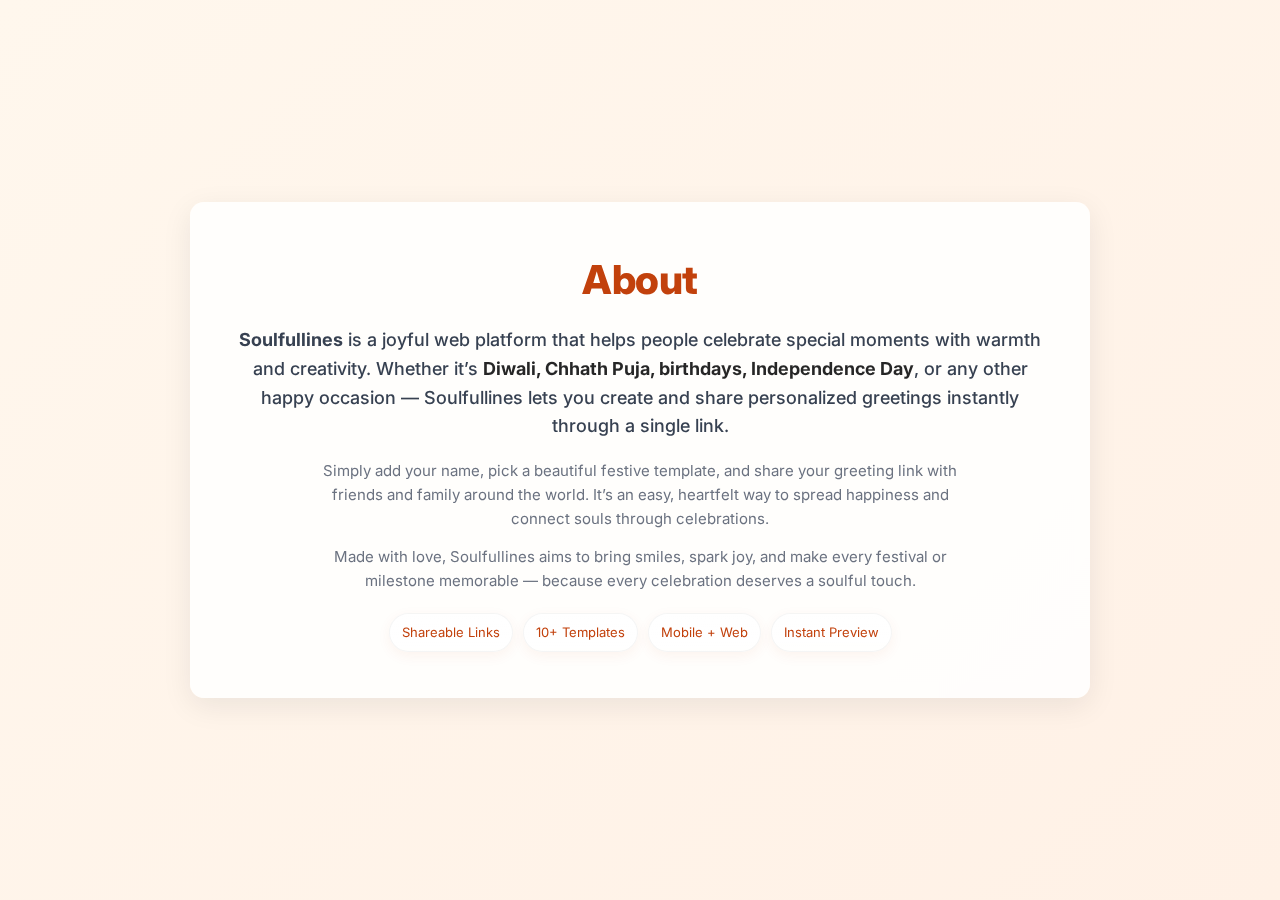
<file: about.html>
<!doctype html>
<html lang="en">
<head>
  <meta charset="utf-8" />
  <meta name="viewport" content="width=device-width,initial-scale=1" />
  <title>About Soulfullines</title>

  <!-- Optional: Google font -->
  <link href="https://fonts.googleapis.com/css2?family=Inter:wght@300;400;600;700;800&display=swap" rel="stylesheet">

  <style>
    :root{
      --bg-from: #fff7ed; /* yellow-50 like */
      --bg-to:   #fff1e6; /* orange-100 like */
      --accent:  #c2410c; /* orange-700 like */
      --text:    #374151; /* gray-700 like */
      --muted:   #6b7280;
      --card-max: 900px;
      --radius: 14px;
    }

    /* Page reset */
    *{box-sizing:border-box}
    html,body{height:100%}
    body{
      font-family: "Inter", system-ui, -apple-system, "Segoe UI", Roboto, "Helvetica Neue", Arial;
      margin:0;
      color:var(--text);
      background: linear-gradient(135deg, var(--bg-from), var(--bg-to));
      -webkit-font-smoothing:antialiased;
      -moz-osx-font-smoothing:grayscale;
      line-height:1.6;
      padding:40px 18px;
      display:flex;
      align-items:center;
      justify-content:center;
    }

    /* Container */
    .about-card{
      width:100%;
      max-width:var(--card-max);
      background: rgba(255,255,255,0.85);
      border-radius:var(--radius);
      padding: 36px;
      box-shadow: 0 8px 30px rgba(15,23,42,0.08);
      backdrop-filter: blur(6px);
      text-align:center;
      transition: transform .25s ease, box-shadow .25s ease;
    }
    .about-card:hover{
      transform: translateY(-6px);
      box-shadow: 0 18px 50px rgba(15,23,42,0.12);
    }

    h1{
      margin:0 0 14px 0;
      font-size: clamp(28px, 4.5vw, 40px);
      color: var(--accent);
      font-weight:800;
      letter-spacing:-0.01em;
    }

    .lead {
      font-size: clamp(15px, 2vw, 18px);
      margin:0 auto 18px auto;
      max-width: 75ch;
      color: var(--text);
      font-weight: 500;
    }

    .highlight{
      font-weight:700;
      color: rgba(0,0,0,0.85);
    }

    p {
      margin: 0 0 14px 0;
      font-size: 15px;
      color: var(--muted);
      max-width: 75ch;
      margin-left:auto;
      margin-right:auto;
    }

    /* small decorative row with icon placeholders */
    .badges {
      display:flex;
      gap:10px;
      justify-content:center;
      margin-top:20px;
      flex-wrap:wrap;
    }
    .badge {
      background: linear-gradient(180deg, rgba(255,255,255,0.9), rgba(255,255,255,0.7));
      border: 1px solid rgba(0,0,0,0.04);
      padding:8px 12px;
      border-radius:999px;
      font-size:13px;
      color: var(--accent);
      box-shadow: 0 4px 14px rgba(196,65,12,0.06);
    }

    /* responsive spacing */
    @media (min-width:900px){
      .about-card{ padding:46px; }
      .lead{ max-width:68ch; }
    }
  </style>
</head>
<body>
  <main class="about-card" role="main" aria-labelledby="about-heading">
    <h1 id="about-heading">About</h1>

    <p class="lead">
      <strong>Soulfullines</strong> is a joyful web platform that helps people celebrate special moments with warmth and creativity. Whether it’s
      <span class="highlight">Diwali, Chhath Puja, birthdays, Independence Day</span>, or any other happy occasion — Soulfullines lets you create
      and share personalized greetings instantly through a single link.
    </p>

    <p>
      Simply add your name, pick a beautiful festive template, and share your greeting link with friends and family around the world. It’s an easy,
      heartfelt way to spread happiness and connect souls through celebrations.
    </p>

    <p>
      Made with love, Soulfullines aims to bring smiles, spark joy, and make every festival or milestone memorable — because every celebration
      deserves a soulful touch.
    </p>

    <div class="badges" aria-hidden="true">
      <span class="badge">Shareable Links</span>
      <span class="badge">10+ Templates</span>
      <span class="badge">Mobile + Web</span>
      <span class="badge">Instant Preview</span>
    </div>
  </main>
</body>
</html>
</file>
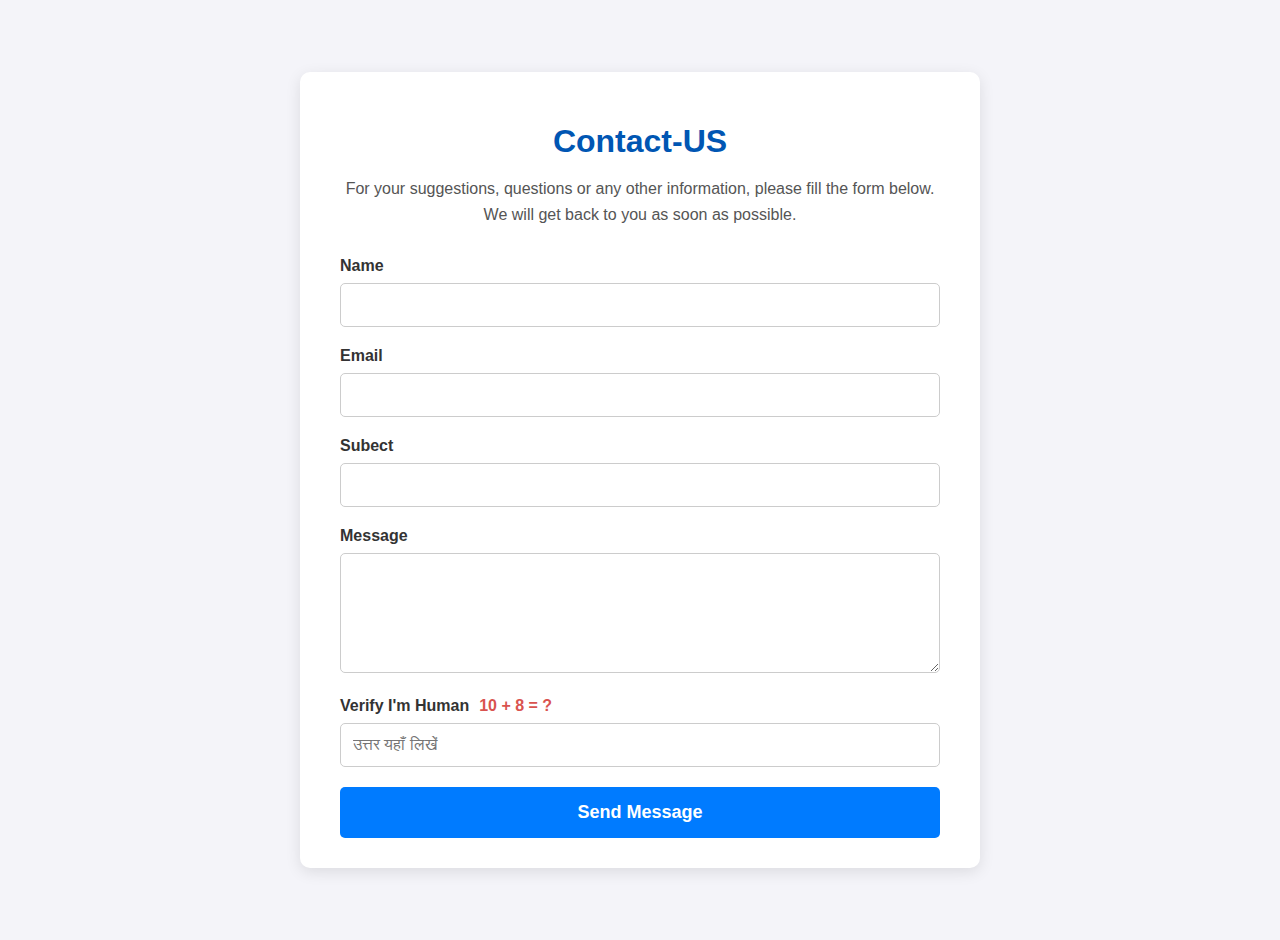
<file: Contact-us.html>
<!DOCTYPE html>
<html lang="hi-IN">
<head>
    <meta charset="UTF-8">
    <meta name="viewport" content="width=device-width, initial-scale=1.0">
    <title>Contact Us</title>
    <style>
        /* Basic Body Styling */
        body {
            font-family: Arial, sans-serif;
            background-color: #f4f4f9;
            color: #333;
            margin: 0;
            padding: 20px;
            display: flex;
            justify-content: center;
            align-items: center;
            min-height: 100vh;
        }

        /* Container for the form */
        .contact-container {
            background-color: #fff;
            padding: 30px 40px;
            border-radius: 10px;
            box-shadow: 0 4px 15px rgba(0, 0, 0, 0.1);
            max-width: 600px;
            width: 100%;
        }

        h1 {
            text-align: center;
            color: #0056b3;
            margin-bottom: 15px;
        }

        .intro-text {
            text-align: center;
            margin-bottom: 30px;
            color: #555;
            line-height: 1.6;
        }

        /* Styling for each form field group */
        .form-group {
            margin-bottom: 20px;
        }

        .form-group label {
            display: block;
            margin-bottom: 8px;
            font-weight: bold;
        }

        .form-group input[type="text"],
        .form-group input[type="email"],
        .form-group input[type="number"],
        .form-group textarea {
            width: 100%;
            padding: 12px;
            border: 1px solid #ccc;
            border-radius: 5px;
            font-size: 16px;
            box-sizing: border-box; /* To include padding in width */
            transition: border-color 0.3s;
        }

        .form-group input:focus,
        .form-group textarea:focus {
            border-color: #007bff;
            outline: none;
        }

        .form-group textarea {
            resize: vertical;
            min-height: 120px;
        }

        /* CAPTCHA specific styles */
        .captcha-group label {
            display: flex;
            align-items: center;
        }

        #captcha-question {
            font-weight: bold;
            color: #d9534f;
            margin-left: 10px;
        }

        /* Submit Button */
        .submit-btn {
            width: 100%;
            padding: 15px;
            background-color: #007bff;
            color: white;
            border: none;
            border-radius: 5px;
            font-size: 18px;
            font-weight: bold;
            cursor: pointer;
            transition: background-color 0.3s;
        }

        .submit-btn:hover {
            background-color: #0056b3;
        }

        /* For success/error messages */
        #form-message {
            text-align: center;
            padding: 10px;
            margin-bottom: 20px;
            border-radius: 5px;
            display: none; /* Hidden by default */
        }
        #form-message.success {
            background-color: #d4edda;
            color: #155724;
        }
        #form-message.error {
            background-color: #f8d7da;
            color: #721c24;
        }
    </style>
</head>
<body>

    <main class="contact-container">
        <h1>Contact-US</h1>
        <p class="intro-text">
            For your suggestions, questions or any other information, please fill the form below. We will get back to you as soon as possible.
        </p>

        <div id="form-message"></div>

        <form id="contactForm" action="https://formspree.io/f/xyzpnred" method="POST">
            <div class="form-group">
                <label for="name">Name</label>
                <input type="text" id="name" name="name" required>
            </div>

            <div class="form-group">
                <label for="email">Email</label>
                <input type="email" id="email" name="email" required>
            </div>

            <div class="form-group">
                <label for="subject">Subect</label>
                <input type="text" id="subject" name="subject" required>
            </div>

            <div class="form-group">
                <label for="message">Message</label>
                <textarea id="message" name="message" required></textarea>
            </div>

            <div class="form-group captcha-group">
                <label for="captcha">Verify I'm Human<span id="captcha-question"></span></label>
                <input type="number" id="captcha" name="captcha" placeholder="उत्तर यहाँ लिखें" required>
            </div>

            <button type="submit" class="submit-btn">Send Message</button>
        </form>
    </main>

    <script>
        // Global variable to store the correct CAPTCHA answer
        let correctAnswer;

        // Function to generate a new CAPTCHA question
        function generateCaptcha() {
            const num1 = Math.floor(Math.random() * 10) + 1; // Random number 1-10
            const num2 = Math.floor(Math.random() * 10) + 1; // Random number 1-10
            correctAnswer = num1 + num2;
            document.getElementById('captcha-question').textContent = `${num1} + ${num2} = ?`;
        }

        // This function runs when the form is submitted
        function handleFormSubmit(event) {
            // Prevent the form from actually submitting to a server
            event.preventDefault();

            const messageDiv = document.getElementById('form-message');
            const userAnswer = parseInt(document.getElementById('captcha').value, 10);

            // Check if the user's answer is correct
            if (userAnswer !== correctAnswer) {
                // If wrong, show an error message
                messageDiv.textContent = 'गलत सुरक्षा उत्तर! कृपया दोबारा प्रयास करें।';
                messageDiv.className = 'error';
                messageDiv.style.display = 'block';
                generateCaptcha(); // Generate a new question
            } else {
                // If correct, show a success message
                messageDiv.textContent = 'धन्यवाद! आपका संदेश सफलतापूर्वक भेज दिया गया है।';
                messageDiv.className = 'success';
                messageDiv.style.display = 'block';

                // --- IMPORTANT NOTE ---
                // In a real website, this is where you would send the form data to a server using fetch().
                // For this example, we will just reset the form.
                
                document.getElementById('contactForm').reset(); // Clear the form
                generateCaptcha(); // Generate a new question for the next time
            }
        }

        // Wait for the page to load completely before running scripts
        document.addEventListener('DOMContentLoaded', () => {
            generateCaptcha(); // Generate the first CAPTCHA question
            const form = document.getElementById('contactForm');
            form.addEventListener('submit', handleFormSubmit); // Attach the submit handler
        });
    </script>

</body>
</html>
</file>
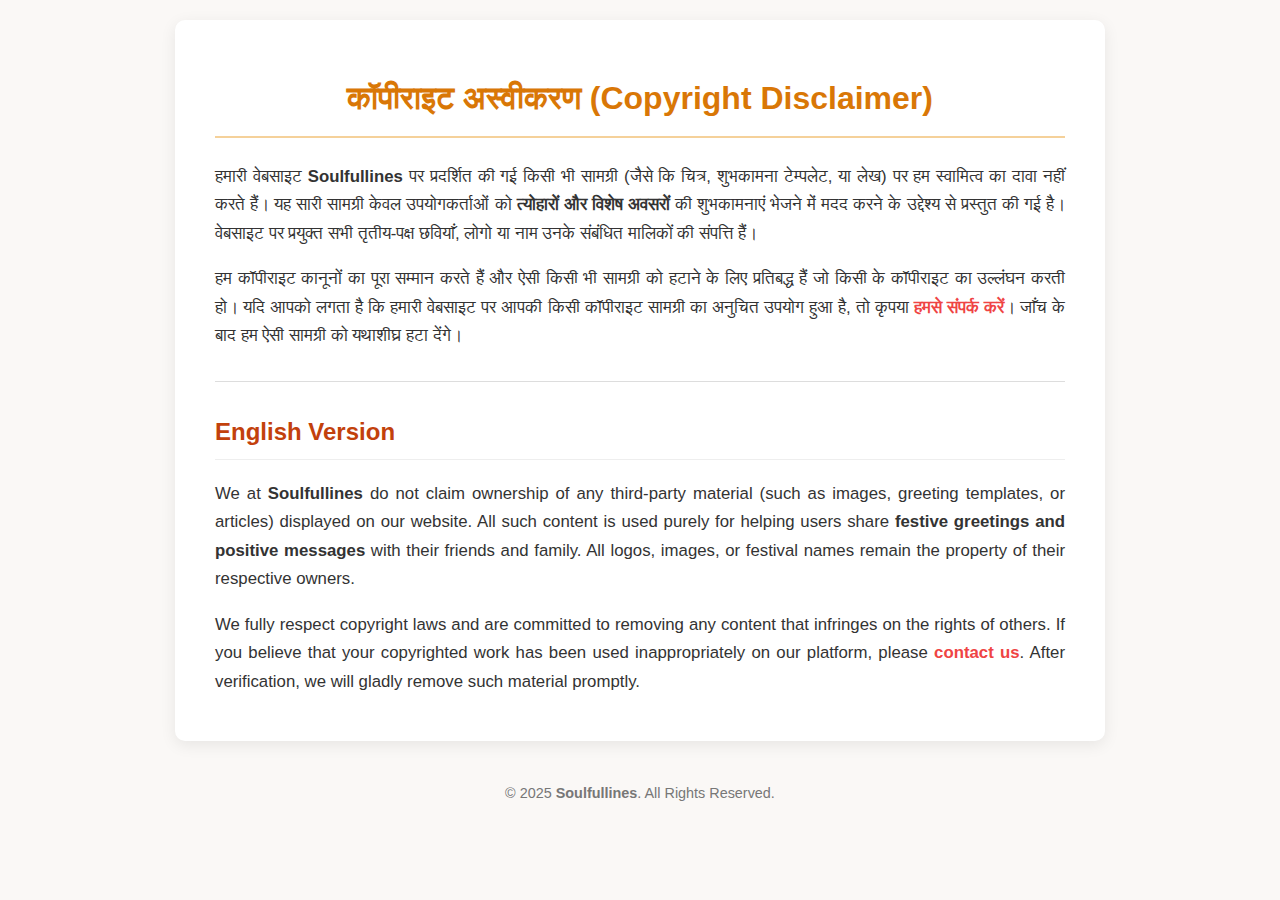
<file: Desclaimer.html>
<!DOCTYPE html>
<html lang="hi-IN">
<head>
    <meta charset="UTF-8">
    <meta name="viewport" content="width=device-width, initial-scale=1.0">
    <title>Copyright Disclaimer - Soulfullines</title>
    <!-- Google tag (gtag.js) -->
<script async src="https://www.googletagmanager.com/gtag/js?id=G-MBQ3MP107Y"></script>
<script>
  window.dataLayer = window.dataLayer || [];
  function gtag(){dataLayer.push(arguments);}
  gtag('js', new Date());

  gtag('config', 'G-MBQ3MP107Y');
</script>
    <style>
        body {
            font-family: Arial, sans-serif;
            line-height: 1.7;
            margin: 0;
            padding: 20px;
            background-color: #faf8f6;
            color: #333;
        }
        .container {
            max-width: 850px;
            margin: auto;
            background: #fff;
            padding: 30px 40px;
            border-radius: 10px;
            box-shadow: 0 4px 16px rgba(0, 0, 0, 0.08);
        }
        h1 {
            color: #d97706;
            text-align: center;
            border-bottom: 2px solid #f5d19a;
            padding-bottom: 10px;
            margin-bottom: 25px;
        }
        h2 {
            color: #c2410c;
            margin-top: 25px;
            border-bottom: 1px solid #eee;
            padding-bottom: 6px;
        }
        p {
            text-align: justify;
            font-size: 1.05em;
            margin-bottom: 15px;
        }
        a {
            color: #ef4444;
            text-decoration: none;
            font-weight: bold;
        }
        a:hover {
            text-decoration: underline;
        }
        .footer {
            text-align: center;
            margin-top: 40px;
            font-size: 0.9em;
            color: #777;
        }
        hr {
            border: 0;
            height: 1px;
            background: #ddd;
            margin: 30px 0;
        }
    </style>
</head>
<body>

    <div class="container">
        <h1>कॉपीराइट अस्वीकरण (Copyright Disclaimer)</h1>
        
        <p>
            हमारी वेबसाइट <strong>Soulfullines</strong> पर प्रदर्शित की गई किसी भी सामग्री (जैसे कि चित्र, शुभकामना टेम्पलेट, या लेख) पर हम स्वामित्व का दावा नहीं करते हैं। 
            यह सारी सामग्री केवल उपयोगकर्ताओं को <strong>त्योहारों और विशेष अवसरों</strong> की शुभकामनाएं भेजने में मदद करने के उद्देश्य से प्रस्तुत की गई है। 
            वेबसाइट पर प्रयुक्त सभी तृतीय-पक्ष छवियाँ, लोगो या नाम उनके संबंधित मालिकों की संपत्ति हैं।
        </p>
        <p>
            हम कॉपीराइट कानूनों का पूरा सम्मान करते हैं और ऐसी किसी भी सामग्री को हटाने के लिए प्रतिबद्ध हैं जो किसी के कॉपीराइट का उल्लंघन करती हो। 
            यदि आपको लगता है कि हमारी वेबसाइट पर आपकी किसी कॉपीराइट सामग्री का अनुचित उपयोग हुआ है, 
            तो कृपया <strong><a href="contact-us.html" title="Contact us">हमसे संपर्क करें</a></strong>। 
            जाँच के बाद हम ऐसी सामग्री को यथाशीघ्र हटा देंगे।
        </p>

        <hr>

        <h2>English Version</h2>
        <p>
            We at <strong>Soulfullines</strong> do not claim ownership of any third-party material (such as images, greeting templates, or articles) displayed on our website. 
            All such content is used purely for helping users share <strong>festive greetings and positive messages</strong> with their friends and family. 
            All logos, images, or festival names remain the property of their respective owners.
        </p>
        <p>
            We fully respect copyright laws and are committed to removing any content that infringes on the rights of others. 
            If you believe that your copyrighted work has been used inappropriately on our platform, 
            please <strong><a href="contact-us.html" title="Contact us">contact us</a></strong>. 
            After verification, we will gladly remove such material promptly.
        </p>
    </div>

    <div class="footer">
        &copy; 2025 <strong>Soulfullines</strong>. All Rights Reserved.
    </div>

</body>
</html>
</file>
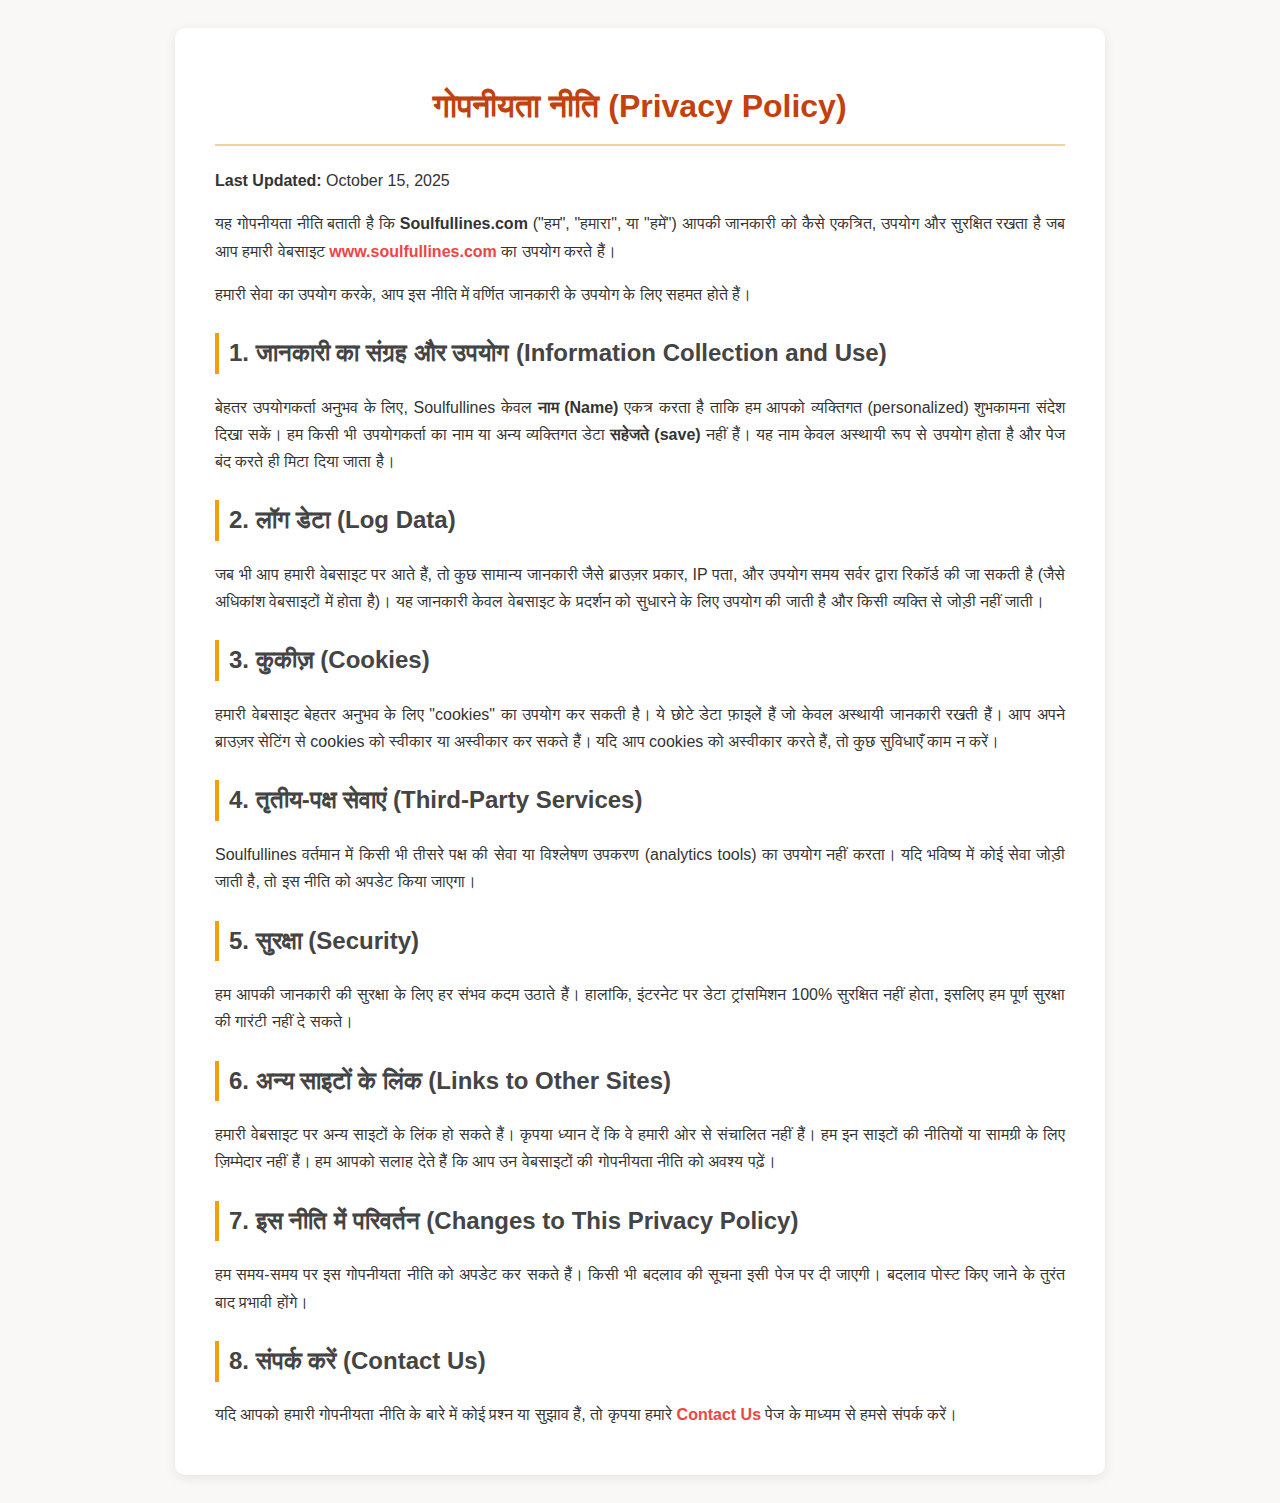
<file: Privacy-policy.html>
<!DOCTYPE html>
<html lang="hi-IN">
<head>
    <meta charset="UTF-8">
    <meta name="viewport" content="width=device-width, initial-scale=1.0">
    <title>Privacy Policy - Soulfullines</title>
    <!-- Google tag (gtag.js) -->
<script async src="https://www.googletagmanager.com/gtag/js?id=G-MBQ3MP107Y"></script>
<script>
  window.dataLayer = window.dataLayer || [];
  function gtag(){dataLayer.push(arguments);}
  gtag('js', new Date());

  gtag('config', 'G-MBQ3MP107Y');
</script>
    <style>
        body {
            font-family: Arial, sans-serif;
            line-height: 1.7;
            padding: 20px;
            background-color: #faf8f6;
            color: #333;
        }
        .container {
            max-width: 850px;
            margin: auto;
            background: #fff;
            padding: 30px 40px;
            border-radius: 10px;
            box-shadow: 0 3px 12px rgba(0,0,0,0.08);
        }
        h1 {
            text-align: center;
            color: #c2410c;
            border-bottom: 2px solid #f5d19a;
            padding-bottom: 10px;
        }
        h2 {
            color: #444;
            margin-top: 25px;
            border-left: 4px solid #f59e0b;
            padding-left: 10px;
        }
        ul {
            list-style-type: disc;
            margin-left: 25px;
        }
        a {
            color: #ef4444;
            text-decoration: none;
            font-weight: bold;
        }
        a:hover {
            text-decoration: underline;
        }
        p {
            text-align: justify;
        }
    </style>
</head>
<body>

<div class="container">

    <h1>गोपनीयता नीति (Privacy Policy)</h1>
    <p><strong>Last Updated:</strong> October 15, 2025</p>
    
    <p>
        यह गोपनीयता नीति बताती है कि <strong>Soulfullines.com</strong> ("हम", "हमारा", या "हमें") 
        आपकी जानकारी को कैसे एकत्रित, उपयोग और सुरक्षित रखता है जब आप हमारी वेबसाइट 
        <strong><a href="https://www.soulfullines.com">www.soulfullines.com</a></strong> का उपयोग करते हैं।
    </p>
    <p>
        हमारी सेवा का उपयोग करके, आप इस नीति में वर्णित जानकारी के उपयोग के लिए सहमत होते हैं।
    </p>

    <h2>1. जानकारी का संग्रह और उपयोग (Information Collection and Use)</h2>
    <p>
        बेहतर उपयोगकर्ता अनुभव के लिए, Soulfullines केवल <strong>नाम (Name)</strong> एकत्र करता है 
        ताकि हम आपको व्यक्तिगत (personalized) शुभकामना संदेश दिखा सकें।  
        हम किसी भी उपयोगकर्ता का नाम या अन्य व्यक्तिगत डेटा <strong>सहेजते (save)</strong> नहीं हैं।  
        यह नाम केवल अस्थायी रूप से उपयोग होता है और पेज बंद करते ही मिटा दिया जाता है।
    </p>

    <h2>2. लॉग डेटा (Log Data)</h2>
    <p>
        जब भी आप हमारी वेबसाइट पर आते हैं, तो कुछ सामान्य जानकारी जैसे ब्राउज़र प्रकार, IP पता, 
        और उपयोग समय सर्वर द्वारा रिकॉर्ड की जा सकती है (जैसे अधिकांश वेबसाइटों में होता है)। 
        यह जानकारी केवल वेबसाइट के प्रदर्शन को सुधारने के लिए उपयोग की जाती है और किसी व्यक्ति से जोड़ी नहीं जाती।
    </p>

    <h2>3. कुकीज़ (Cookies)</h2>
    <p>
        हमारी वेबसाइट बेहतर अनुभव के लिए "cookies" का उपयोग कर सकती है।  
        ये छोटे डेटा फ़ाइलें हैं जो केवल अस्थायी जानकारी रखती हैं।  
        आप अपने ब्राउज़र सेटिंग से cookies को स्वीकार या अस्वीकार कर सकते हैं।  
        यदि आप cookies को अस्वीकार करते हैं, तो कुछ सुविधाएँ काम न करें।
    </p>

    <h2>4. तृतीय-पक्ष सेवाएं (Third-Party Services)</h2>
    <p>
        Soulfullines वर्तमान में किसी भी तीसरे पक्ष की सेवा या विश्लेषण उपकरण (analytics tools) का उपयोग नहीं करता।  
        यदि भविष्य में कोई सेवा जोड़ी जाती है, तो इस नीति को अपडेट किया जाएगा।
    </p>

    <h2>5. सुरक्षा (Security)</h2>
    <p>
        हम आपकी जानकारी की सुरक्षा के लिए हर संभव कदम उठाते हैं।  
        हालांकि, इंटरनेट पर डेटा ट्रांसमिशन 100% सुरक्षित नहीं होता, इसलिए हम पूर्ण सुरक्षा की गारंटी नहीं दे सकते।
    </p>

    <h2>6. अन्य साइटों के लिंक (Links to Other Sites)</h2>
    <p>
        हमारी वेबसाइट पर अन्य साइटों के लिंक हो सकते हैं।  
        कृपया ध्यान दें कि वे हमारी ओर से संचालित नहीं हैं।  
        हम इन साइटों की नीतियों या सामग्री के लिए ज़िम्मेदार नहीं हैं।  
        हम आपको सलाह देते हैं कि आप उन वेबसाइटों की गोपनीयता नीति को अवश्य पढ़ें।
    </p>

    <h2>7. इस नीति में परिवर्तन (Changes to This Privacy Policy)</h2>
    <p>
        हम समय-समय पर इस गोपनीयता नीति को अपडेट कर सकते हैं।  
        किसी भी बदलाव की सूचना इसी पेज पर दी जाएगी।  
        बदलाव पोस्ट किए जाने के तुरंत बाद प्रभावी होंगे।
    </p>

    <h2>8. संपर्क करें (Contact Us)</h2>
    <p>
        यदि आपको हमारी गोपनीयता नीति के बारे में कोई प्रश्न या सुझाव हैं,  
        तो कृपया हमारे <a href="Contact-us.html">Contact Us</a> पेज के माध्यम से हमसे संपर्क करें।
    </p>

</div>
</body>
</html>
</file>
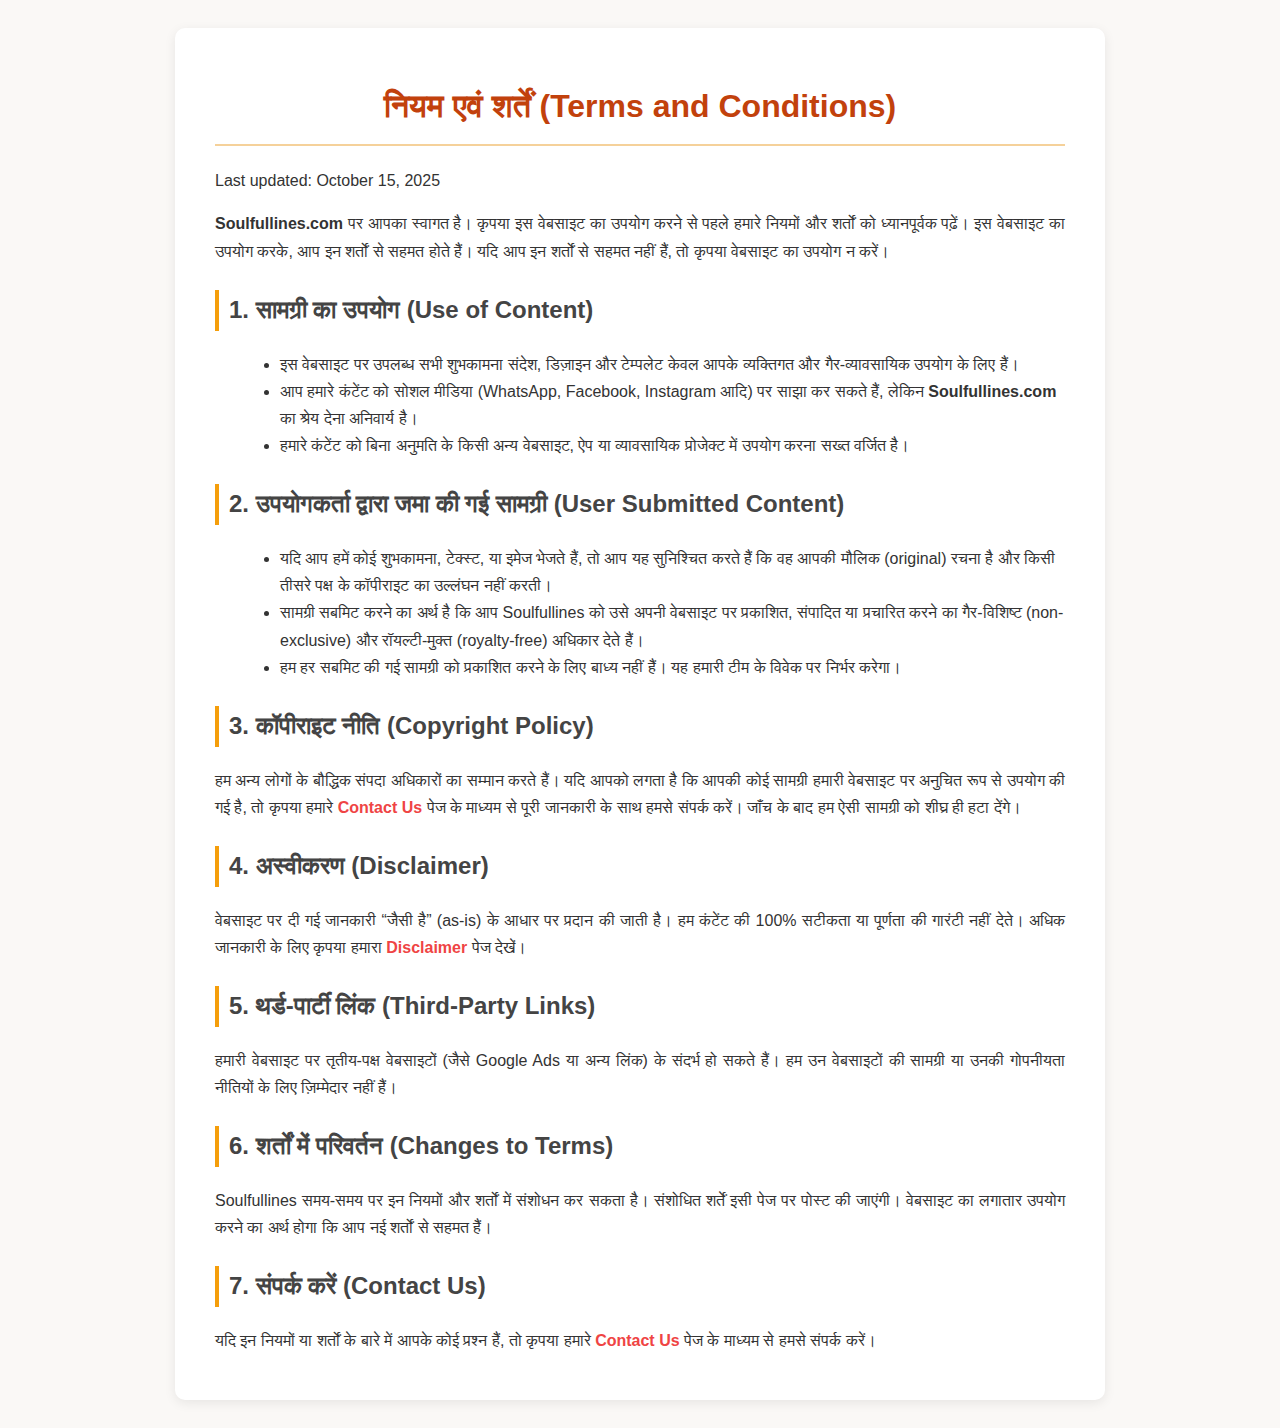
<file: Terms&conditon.html>
<!DOCTYPE html>
<html lang="hi-IN">
<head>
    <meta charset="UTF-8">
    <meta name="viewport" content="width=device-width, initial-scale=1.0">
    <title>Terms and Conditions - Soulfullines</title>
    <style>
        body {
            font-family: Arial, sans-serif;
            line-height: 1.7;
            padding: 20px;
            background-color: #faf8f6;
            color: #333;
        }
        .container {
            max-width: 850px;
            margin: auto;
            background: #fff;
            padding: 30px 40px;
            border-radius: 10px;
            box-shadow: 0 3px 12px rgba(0,0,0,0.08);
        }
        h1 {
            text-align: center;
            color: #c2410c;
            border-bottom: 2px solid #f5d19a;
            padding-bottom: 10px;
        }
        h2 {
            color: #444;
            margin-top: 25px;
            border-left: 4px solid #f59e0b;
            padding-left: 10px;
        }
        ul {
            list-style-type: disc;
            margin-left: 25px;
        }
        a {
            color: #ef4444;
            text-decoration: none;
            font-weight: bold;
        }
        a:hover {
            text-decoration: underline;
        }
        p {
            text-align: justify;
        }
    </style>
</head>
<body>

<div class="container">

    <h1>नियम एवं शर्तें (Terms and Conditions)</h1>
    <p>Last updated: October 15, 2025</p>
    
    <p>
        <strong>Soulfullines.com</strong> पर आपका स्वागत है। कृपया इस वेबसाइट का उपयोग करने से पहले हमारे नियमों और शर्तों को ध्यानपूर्वक पढ़ें। 
        इस वेबसाइट का उपयोग करके, आप इन शर्तों से सहमत होते हैं। यदि आप इन शर्तों से सहमत नहीं हैं, तो कृपया वेबसाइट का उपयोग न करें।
    </p>

    <h2>1. सामग्री का उपयोग (Use of Content)</h2>
    <ul>
        <li>इस वेबसाइट पर उपलब्ध सभी शुभकामना संदेश, डिज़ाइन और टेम्पलेट केवल आपके व्यक्तिगत और गैर-व्यावसायिक उपयोग के लिए हैं।</li>
        <li>आप हमारे कंटेंट को सोशल मीडिया (WhatsApp, Facebook, Instagram आदि) पर साझा कर सकते हैं, लेकिन <strong>Soulfullines.com</strong> का श्रेय देना अनिवार्य है।</li>
        <li>हमारे कंटेंट को बिना अनुमति के किसी अन्य वेबसाइट, ऐप या व्यावसायिक प्रोजेक्ट में उपयोग करना सख्त वर्जित है।</li>
    </ul>

    <h2>2. उपयोगकर्ता द्वारा जमा की गई सामग्री (User Submitted Content)</h2>
    <ul>
        <li>यदि आप हमें कोई शुभकामना, टेक्स्ट, या इमेज भेजते हैं, तो आप यह सुनिश्चित करते हैं कि वह आपकी मौलिक (original) रचना है और किसी तीसरे पक्ष के कॉपीराइट का उल्लंघन नहीं करती।</li>
        <li>सामग्री सबमिट करने का अर्थ है कि आप Soulfullines को उसे अपनी वेबसाइट पर प्रकाशित, संपादित या प्रचारित करने का गैर-विशिष्ट (non-exclusive) और रॉयल्टी-मुक्त (royalty-free) अधिकार देते हैं।</li>
        <li>हम हर सबमिट की गई सामग्री को प्रकाशित करने के लिए बाध्य नहीं हैं। यह हमारी टीम के विवेक पर निर्भर करेगा।</li>
    </ul>

    <h2>3. कॉपीराइट नीति (Copyright Policy)</h2>
    <p>
        हम अन्य लोगों के बौद्धिक संपदा अधिकारों का सम्मान करते हैं। यदि आपको लगता है कि आपकी कोई सामग्री हमारी वेबसाइट पर अनुचित रूप से उपयोग की गई है, 
        तो कृपया हमारे <a href="/contact-us.html">Contact Us</a> पेज के माध्यम से पूरी जानकारी के साथ हमसे संपर्क करें। 
        जाँच के बाद हम ऐसी सामग्री को शीघ्र ही हटा देंगे।
    </p>

    <h2>4. अस्वीकरण (Disclaimer)</h2>
    <p>
        वेबसाइट पर दी गई जानकारी “जैसी है” (as-is) के आधार पर प्रदान की जाती है। हम कंटेंट की 100% सटीकता या पूर्णता की गारंटी नहीं देते। 
        अधिक जानकारी के लिए कृपया हमारा <a href="/disclaimer.html">Disclaimer</a> पेज देखें।
    </p>

    <h2>5. थर्ड-पार्टी लिंक (Third-Party Links)</h2>
    <p>
        हमारी वेबसाइट पर तृतीय-पक्ष वेबसाइटों (जैसे Google Ads या अन्य लिंक) के संदर्भ हो सकते हैं। हम उन वेबसाइटों की सामग्री या उनकी गोपनीयता नीतियों के लिए ज़िम्मेदार नहीं हैं।
    </p>

    <h2>6. शर्तों में परिवर्तन (Changes to Terms)</h2>
    <p>
        Soulfullines समय-समय पर इन नियमों और शर्तों में संशोधन कर सकता है। संशोधित शर्तें इसी पेज पर पोस्ट की जाएंगी। 
        वेबसाइट का लगातार उपयोग करने का अर्थ होगा कि आप नई शर्तों से सहमत हैं।
    </p>

    <h2>7. संपर्क करें (Contact Us)</h2>
    <p>
        यदि इन नियमों या शर्तों के बारे में आपके कोई प्रश्न हैं, तो कृपया हमारे <a href="/contact-us.html">Contact Us</a> पेज के माध्यम से हमसे संपर्क करें।
    </p>

</div>
</body>
</html>
</file>
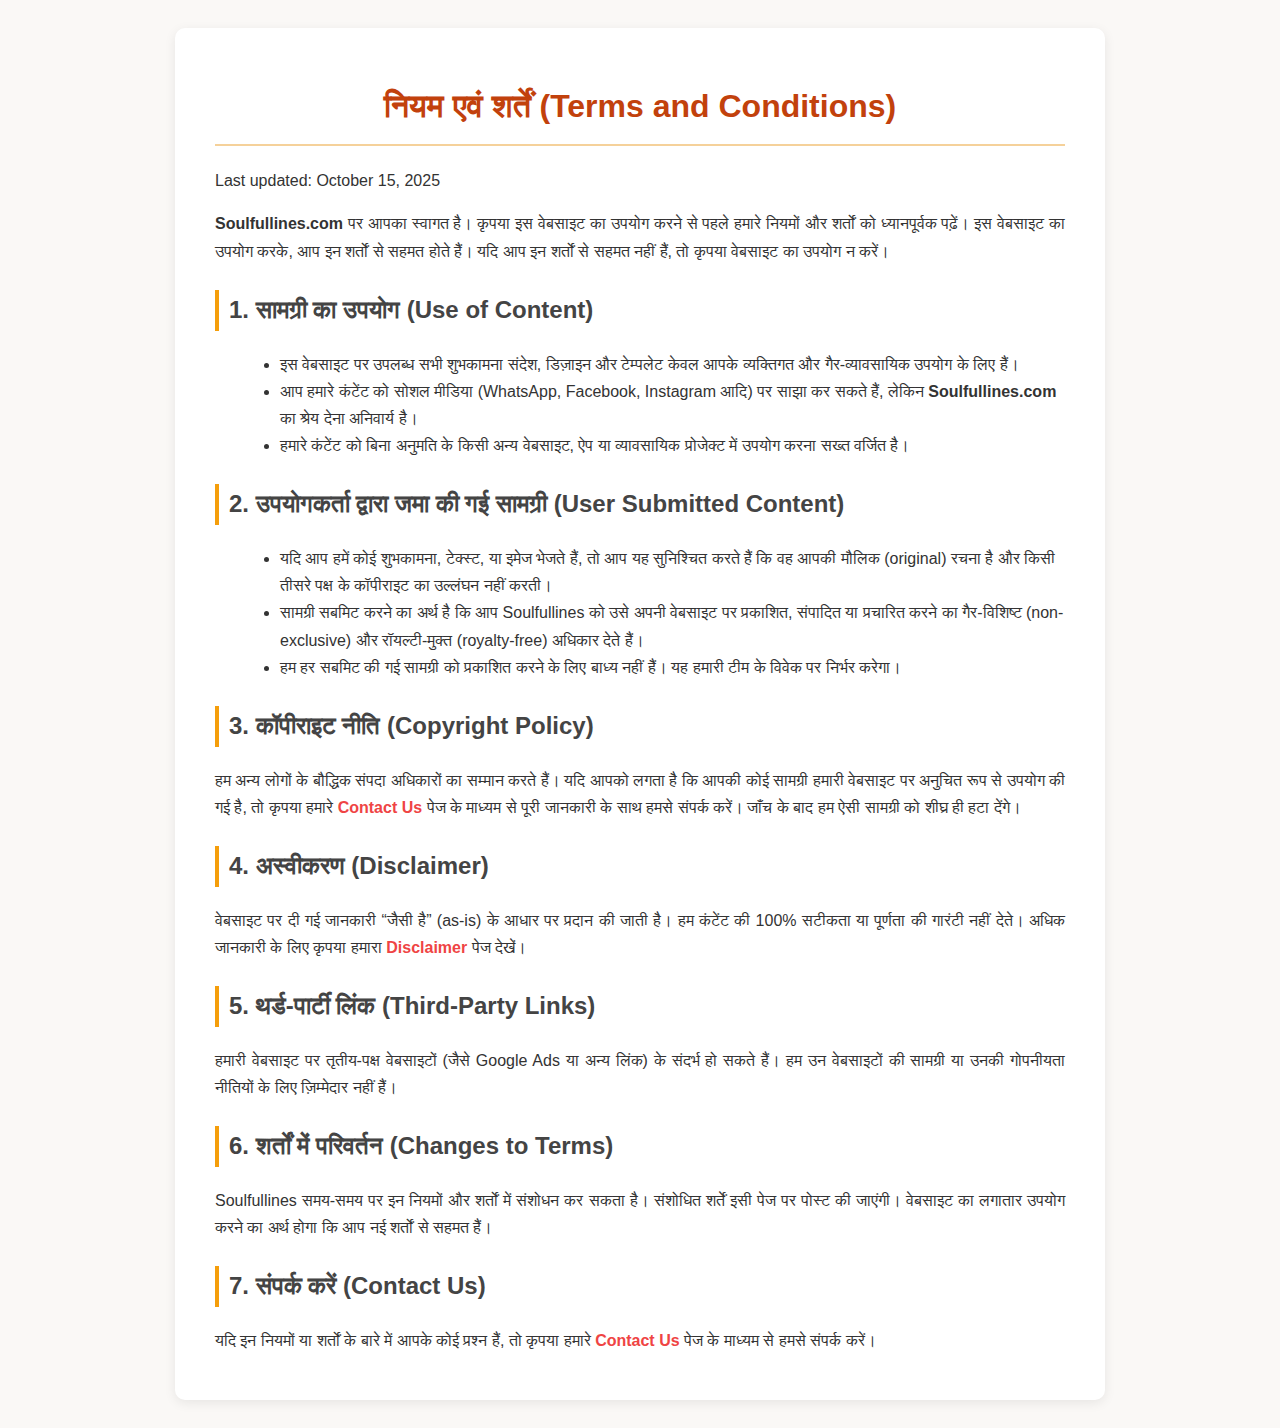
<file: Terms-conditon.html>
<!DOCTYPE html>
<html lang="hi-IN">
<head>
    <meta charset="UTF-8">
    <meta name="viewport" content="width=device-width, initial-scale=1.0">
    <title>Terms and Conditions - Soulfullines</title>
    <!-- Google tag (gtag.js) -->
<script async src="https://www.googletagmanager.com/gtag/js?id=G-MBQ3MP107Y"></script>
<script>
  window.dataLayer = window.dataLayer || [];
  function gtag(){dataLayer.push(arguments);}
  gtag('js', new Date());

  gtag('config', 'G-MBQ3MP107Y');
</script>
    <style>
        body {
            font-family: Arial, sans-serif;
            line-height: 1.7;
            padding: 20px;
            background-color: #faf8f6;
            color: #333;
        }
        .container {
            max-width: 850px;
            margin: auto;
            background: #fff;
            padding: 30px 40px;
            border-radius: 10px;
            box-shadow: 0 3px 12px rgba(0,0,0,0.08);
        }
        h1 {
            text-align: center;
            color: #c2410c;
            border-bottom: 2px solid #f5d19a;
            padding-bottom: 10px;
        }
        h2 {
            color: #444;
            margin-top: 25px;
            border-left: 4px solid #f59e0b;
            padding-left: 10px;
        }
        ul {
            list-style-type: disc;
            margin-left: 25px;
        }
        a {
            color: #ef4444;
            text-decoration: none;
            font-weight: bold;
        }
        a:hover {
            text-decoration: underline;
        }
        p {
            text-align: justify;
        }
    </style>
</head>
<body>

<div class="container">

    <h1>नियम एवं शर्तें (Terms and Conditions)</h1>
    <p>Last updated: October 15, 2025</p>
    
    <p>
        <strong>Soulfullines.com</strong> पर आपका स्वागत है। कृपया इस वेबसाइट का उपयोग करने से पहले हमारे नियमों और शर्तों को ध्यानपूर्वक पढ़ें। 
        इस वेबसाइट का उपयोग करके, आप इन शर्तों से सहमत होते हैं। यदि आप इन शर्तों से सहमत नहीं हैं, तो कृपया वेबसाइट का उपयोग न करें।
    </p>

    <h2>1. सामग्री का उपयोग (Use of Content)</h2>
    <ul>
        <li>इस वेबसाइट पर उपलब्ध सभी शुभकामना संदेश, डिज़ाइन और टेम्पलेट केवल आपके व्यक्तिगत और गैर-व्यावसायिक उपयोग के लिए हैं।</li>
        <li>आप हमारे कंटेंट को सोशल मीडिया (WhatsApp, Facebook, Instagram आदि) पर साझा कर सकते हैं, लेकिन <strong>Soulfullines.com</strong> का श्रेय देना अनिवार्य है।</li>
        <li>हमारे कंटेंट को बिना अनुमति के किसी अन्य वेबसाइट, ऐप या व्यावसायिक प्रोजेक्ट में उपयोग करना सख्त वर्जित है।</li>
    </ul>

    <h2>2. उपयोगकर्ता द्वारा जमा की गई सामग्री (User Submitted Content)</h2>
    <ul>
        <li>यदि आप हमें कोई शुभकामना, टेक्स्ट, या इमेज भेजते हैं, तो आप यह सुनिश्चित करते हैं कि वह आपकी मौलिक (original) रचना है और किसी तीसरे पक्ष के कॉपीराइट का उल्लंघन नहीं करती।</li>
        <li>सामग्री सबमिट करने का अर्थ है कि आप Soulfullines को उसे अपनी वेबसाइट पर प्रकाशित, संपादित या प्रचारित करने का गैर-विशिष्ट (non-exclusive) और रॉयल्टी-मुक्त (royalty-free) अधिकार देते हैं।</li>
        <li>हम हर सबमिट की गई सामग्री को प्रकाशित करने के लिए बाध्य नहीं हैं। यह हमारी टीम के विवेक पर निर्भर करेगा।</li>
    </ul>

    <h2>3. कॉपीराइट नीति (Copyright Policy)</h2>
    <p>
        हम अन्य लोगों के बौद्धिक संपदा अधिकारों का सम्मान करते हैं। यदि आपको लगता है कि आपकी कोई सामग्री हमारी वेबसाइट पर अनुचित रूप से उपयोग की गई है, 
        तो कृपया हमारे <a href="/contact-us.html">Contact Us</a> पेज के माध्यम से पूरी जानकारी के साथ हमसे संपर्क करें। 
        जाँच के बाद हम ऐसी सामग्री को शीघ्र ही हटा देंगे।
    </p>

    <h2>4. अस्वीकरण (Disclaimer)</h2>
    <p>
        वेबसाइट पर दी गई जानकारी “जैसी है” (as-is) के आधार पर प्रदान की जाती है। हम कंटेंट की 100% सटीकता या पूर्णता की गारंटी नहीं देते। 
        अधिक जानकारी के लिए कृपया हमारा <a href="/disclaimer.html">Disclaimer</a> पेज देखें।
    </p>

    <h2>5. थर्ड-पार्टी लिंक (Third-Party Links)</h2>
    <p>
        हमारी वेबसाइट पर तृतीय-पक्ष वेबसाइटों (जैसे Google Ads या अन्य लिंक) के संदर्भ हो सकते हैं। हम उन वेबसाइटों की सामग्री या उनकी गोपनीयता नीतियों के लिए ज़िम्मेदार नहीं हैं।
    </p>

    <h2>6. शर्तों में परिवर्तन (Changes to Terms)</h2>
    <p>
        Soulfullines समय-समय पर इन नियमों और शर्तों में संशोधन कर सकता है। संशोधित शर्तें इसी पेज पर पोस्ट की जाएंगी। 
        वेबसाइट का लगातार उपयोग करने का अर्थ होगा कि आप नई शर्तों से सहमत हैं।
    </p>

    <h2>7. संपर्क करें (Contact Us)</h2>
    <p>
        यदि इन नियमों या शर्तों के बारे में आपके कोई प्रश्न हैं, तो कृपया हमारे <a href="/contact-us.html">Contact Us</a> पेज के माध्यम से हमसे संपर्क करें।
    </p>

</div>
</body>
</html>
</file>
